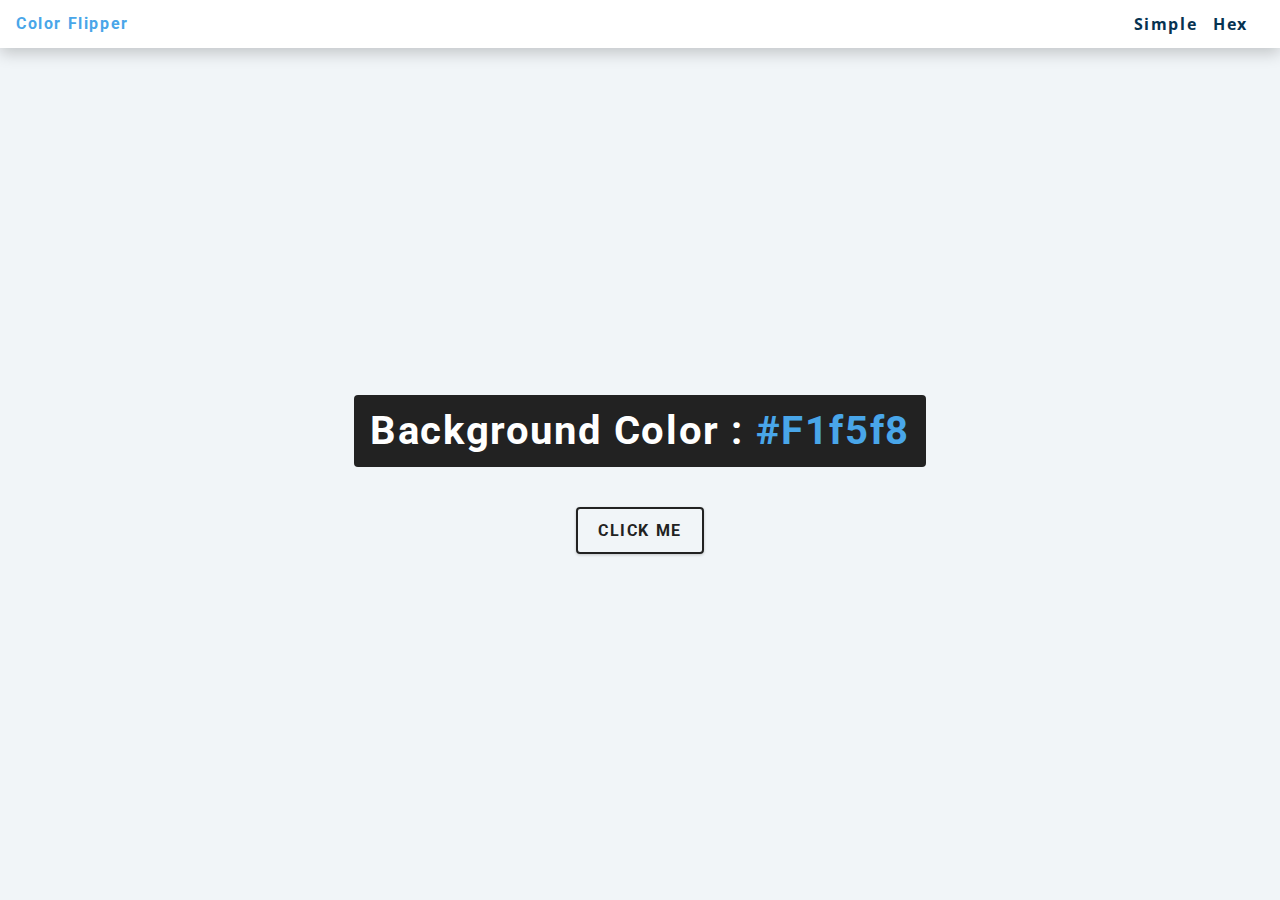
<file: 2주차/01-color-flipper/index.html>
<!DOCTYPE html>
<html lang="kr">
  <head>
    <meta charset="UTF-8" />
    <meta name="viewport" content="width=device-width, initial-scale=1.0" />
    <title>Color Flipper || Simple</title>
    <!-- Styles -->
    <link rel="stylesheet" href="styles.css" />
  </head>
  <body>
    <nav class="nav-center">
      <h4>color flipper</h4>
      <ul class="nav-links">
        <li>
          <a href="index.html">simple</a>
        </li>
        <li>
          <a href="hex.html">hex</a>
        </li>
      </ul>
    </nav>
    <main>
      <div class="container">
        <h2>background color : <span class="color"> #f1f5f8 </span></h2>
        <button class="btn btn-hero" id="btn">click me</button>
      </div>
    </main>
    <!-- javascript -->
    <script src="app.js"></script>
  </body>
</html>
</file>
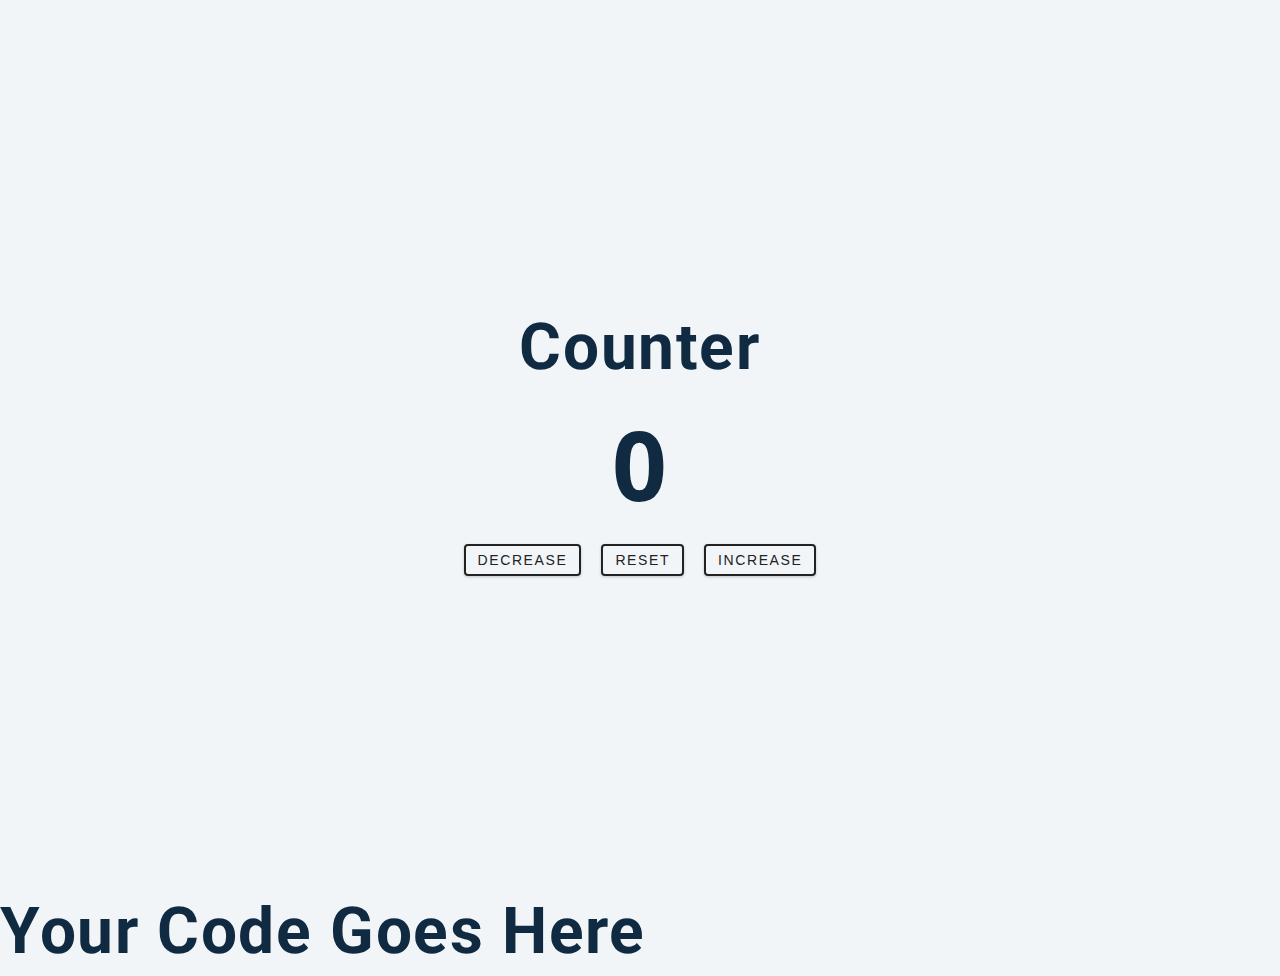
<file: 2주차/02-counter/index.html>
<!DOCTYPE html>
<html lang="kr">
  <head>
    <meta charset="UTF-8" />
    <meta name="viewport" content="width=device-width, initial-scale=1.0" />
    <title>Counter</title>

    <!-- styles -->
    <link rel="stylesheet" href="styles.css" />
  </head>
  <body>
    <main>
      <div class="container">
        <h1>counter</h1>
        <span id="value">0</span>
        <div class="button-container">
          <button class="btn decrease">decrease</button>
          <button class="btn reset">reset</button>
          <button class="btn increase">increase</button>
        </div>
      </div>
    </main>
    <h1>your code goes here</h1>
    <!-- javascript -->
    <script src="app.js"></script>
  </body>
</html>
</file>
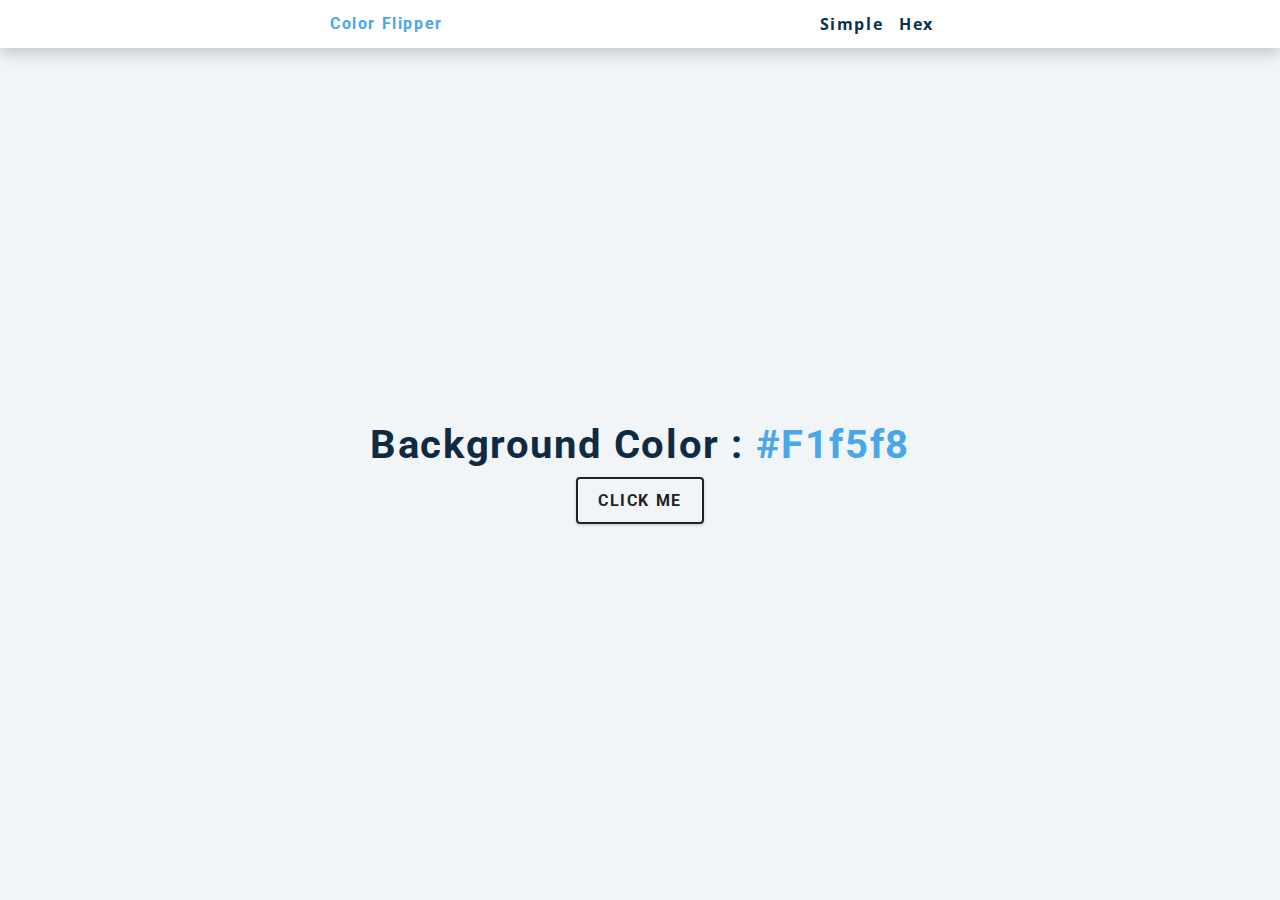
<file: 2주차/엄선아/color_flipper/index.html>
<!DOCTYPE html>
<html lang="en">
  <head>
    <meta charset="UTF-8" />
    <meta http-equiv="X-UA-Compatible" content="IE=edge" />
    <meta name="viewport" content="width=device-width, initial-scale=1.0" />
    <title>Color Flipper || Simple</title>
    <!-- styles-->
    <link rel="stylesheet" href="styles.css" />
  </head>
  <body>
    <nav>
      <div class="nav-center">
        <h4>color flipper</h4>
        <ul class="nav-links">
          <li>
            <a href="index.html">simple</a>
          </li>
          <li>
            <a href="hex.html">hex</a>
          </li>
        </ul>
      </div>
    </nav>
    <main>
      <div class="container">
        <h2>background color : <span class="color"> #f1f5f8 </span></h2>
        <button class="btn btn-hero" id="btn">click me</button>
      </div>
    </main>
    <!-- javascript-->
    <script src="app.js"></script>
  </body>
</html>
</file>
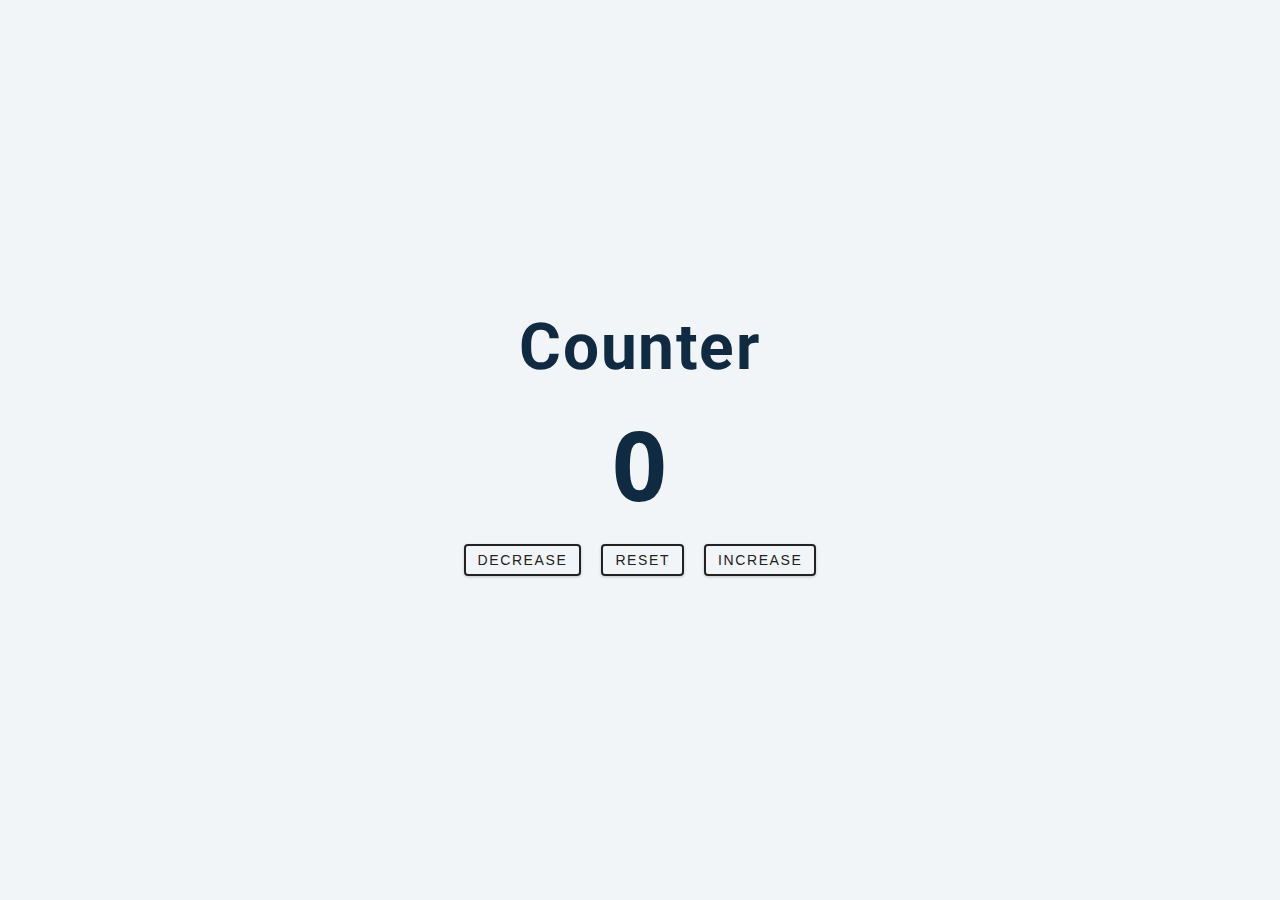
<file: 2주차/엄선아/counter/index.html>
<!DOCTYPE html>
<html lang="en">
  <head>
    <meta charset="UTF-8" />
    <meta name="viewport" content="width=device-width, initial-scale=1.0" />
    <title>Counter</title>

    <!-- styles -->
    <link rel="stylesheet" href="styles.css" />
  </head>
  <body>
    <main>
      <div class="container">
        <h1>counter</h1>
				<span id="value">0</span>
				<div class="button-container">
					<button class="btn decrease">decrease</button>
					<button class="btn reset">reset</button>
					<button class="btn increase">increase</button>
				</div>
				</span>
      </div>
    </main>
    <!-- javascript -->
    <script src="app.js"></script>
  </body>
</html>
</file>
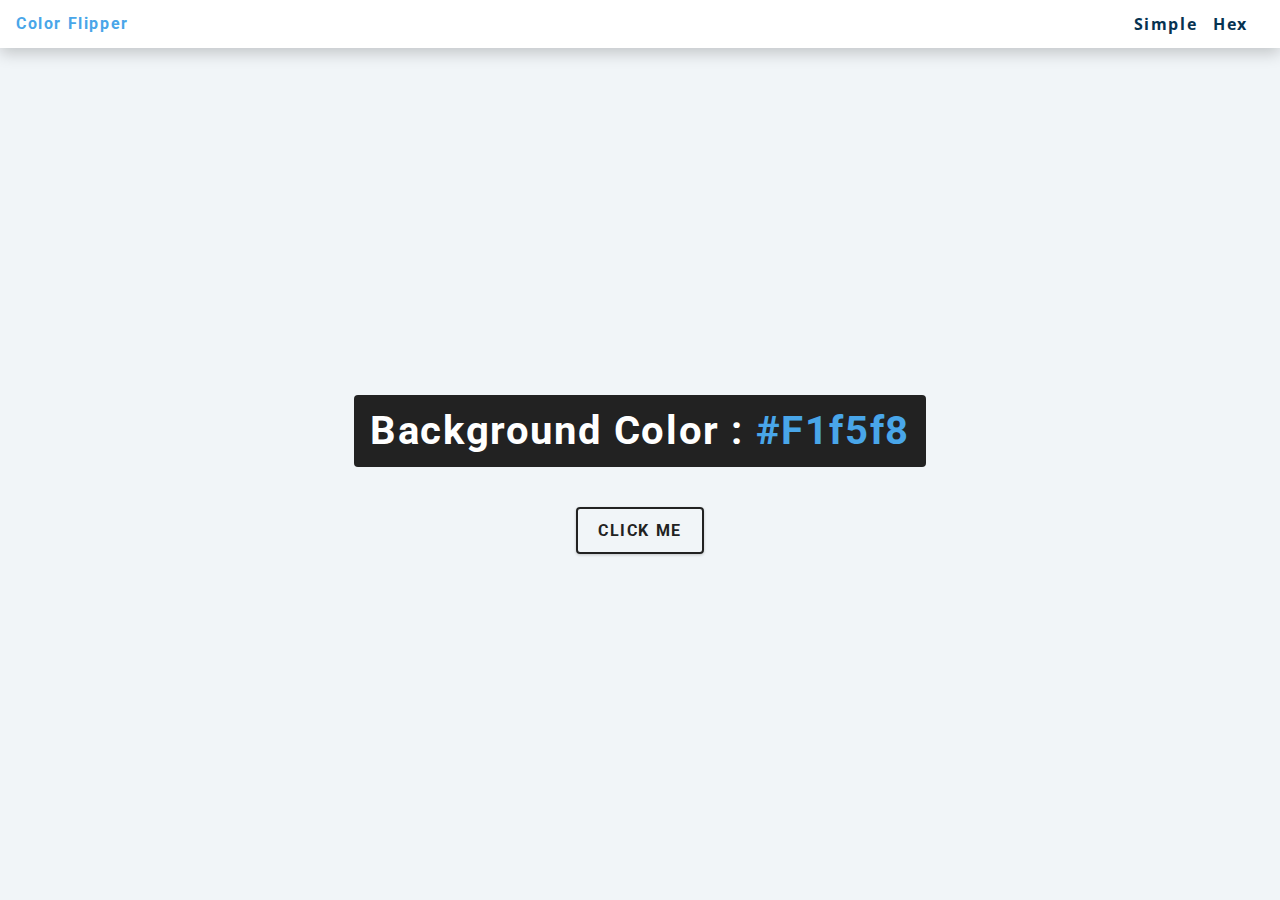
<file: 2주차/01-color-flipper/hex.html>
<!DOCTYPE html>
<html lang="kr">
  <head>
    <meta charset="UTF-8" />
    <meta name="viewport" content="width=device-width, initial-scale=1.0" />
    <title>Color Flipper || Simple</title>
    <!-- Styles -->
    <link rel="stylesheet" href="styles.css" />
  </head>
  <body>
    <nav class="nav-center">
      <h4>color flipper</h4>
      <ul class="nav-links">
        <li>
          <a href="index.html">simple</a>
        </li>
        <li>
          <a href="hex.html">hex</a>
        </li>
      </ul>
    </nav>
    <main>
      <div class="container">
        <h2>background color : <span class="color"> #f1f5f8 </span></h2>
        <button class="btn btn-hero" id="btn">click me</button>
      </div>
    </main>
    <!-- javascript -->
    <script src="hex.js"></script>
  </body>
</html>
</file>
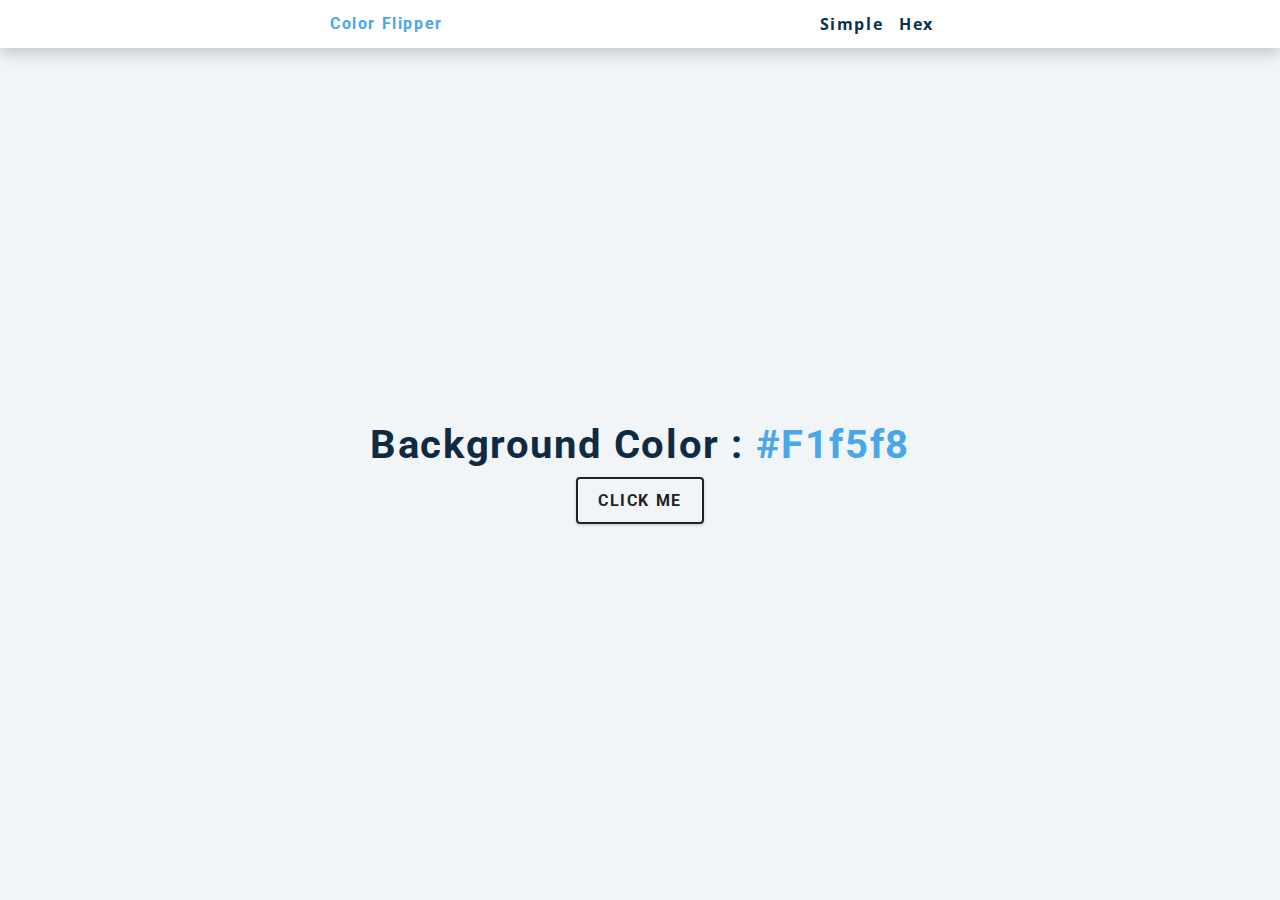
<file: 2주차/엄선아/color_flipper/hex.html>
<!DOCTYPE html>
<html lang="en">
  <head>
    <meta charset="UTF-8" />
    <meta name="viewport" content="width=device-width, initial-scale=1.0" />
    <title>Color Flipper || Simple</title>

    <!-- styles -->
    <link rel="stylesheet" href="styles.css" />
  </head>

  <body>
    <nav>
      <div class="nav-center">
        <h4>color flipper</h4>
        <ul class="nav-links">
          <li><a href="index.html">simple</a></li>
          <li><a href="hex.html">hex</a></li>
        </ul>
      </div>
    </nav>
    <main>
      <div class="container">
        <h2>background color : <span class="color">#f1f5f8</span></h2>
        <button class="btn btn-hero" id="btn">click me</button>
      </div>
    </main>
    <!-- javascript -->
    <script src="hex.js"></script>
  </body>
</html>
</file>
<file: 2주차/01-color-flipper/styles.css>
/*
=============== 
Fonts
===============
*/
@import url('https://fonts.googleapis.com/css?family=Open+Sans|Roboto:400,700&display=swap');

/*
=============== 
Variables
===============
*/

:root {
  /* dark shades of primary color*/
  --clr-primary-1: hsl(205, 86%, 17%);
  --clr-primary-2: hsl(205, 77%, 27%);
  --clr-primary-3: hsl(205, 72%, 37%);
  --clr-primary-4: hsl(205, 63%, 48%);
  /* primary/main color */
  --clr-primary-5: hsl(205, 78%, 60%);
  /* lighter shades of primary color */
  --clr-primary-6: hsl(205, 89%, 70%);
  --clr-primary-7: hsl(205, 90%, 76%);
  --clr-primary-8: hsl(205, 86%, 81%);
  --clr-primary-9: hsl(205, 90%, 88%);
  --clr-primary-10: hsl(205, 100%, 96%);
  /* darkest grey - used for headings */
  --clr-grey-1: hsl(209, 61%, 16%);
  --clr-grey-2: hsl(211, 39%, 23%);
  --clr-grey-3: hsl(209, 34%, 30%);
  --clr-grey-4: hsl(209, 28%, 39%);
  /* grey used for paragraphs */
  --clr-grey-5: hsl(210, 22%, 49%);
  --clr-grey-6: hsl(209, 23%, 60%);
  --clr-grey-7: hsl(211, 27%, 70%);
  --clr-grey-8: hsl(210, 31%, 80%);
  --clr-grey-9: hsl(212, 33%, 89%);
  --clr-grey-10: hsl(210, 36%, 96%);
  --clr-white: #fff;
  --clr-red-dark: hsl(360, 67%, 44%);
  --clr-red-light: hsl(360, 71%, 66%);
  --clr-green-dark: hsl(125, 67%, 44%);
  --clr-green-light: hsl(125, 71%, 66%);
  --clr-black: #222;
  --ff-primary: 'Roboto', sans-serif;
  --ff-secondary: 'Open Sans', sans-serif;
  --transition: all 0.3s linear;
  --spacing: 0.1rem;
  --radius: 0.25rem;
  --light-shadow: 0 5px 15px rgba(0, 0, 0, 0.1);
  --dark-shadow: 0 5px 15px rgba(0, 0, 0, 0.2);
  --max-width: 1170px;
  --fixed-width: 620px;
}
/*
=============== 
Global Styles
===============
*/

*,
::after,
::before {
  margin: 0;
  padding: 0;
  box-sizing: border-box;
}
body {
  font-family: var(--ff-secondary);
  background: var(--clr-grey-10);
  color: var(--clr-grey-1);
  line-height: 1.5;
  font-size: 0.875rem;
}
ul {
  list-style-type: none;
}
a {
  text-decoration: none;
}
h1,
h2,
h3,
h4 {
  letter-spacing: var(--spacing);
  text-transform: capitalize;
  line-height: 1.25;
  margin-bottom: 0.75rem;
  font-family: var(--ff-primary);
}
h1 {
  font-size: 3rem;
}
h2 {
  font-size: 2rem;
}
h3 {
  font-size: 1.25rem;
}
h4 {
  font-size: 0.875rem;
}
p {
  margin-bottom: 1.25rem;
  color: var(--clr-grey-5);
}
@media screen and (min-width: 800px) {
  h1 {
    font-size: 4rem;
  }
  h2 {
    font-size: 2.5rem;
  }
  h3 {
    font-size: 1.75rem;
  }
  h4 {
    font-size: 1rem;
  }
  body {
    font-size: 1rem;
  }
  h1,
  h2,
  h3,
  h4 {
    line-height: 1;
  }
}
/*  global classes */

/* section */
.section {
  padding: 5rem 0;
}

.section-center {
  width: 90vw;
  margin: 0 auto;
  max-width: 1170px;
}
@media screen and (min-width: 992px) {
  .section-center {
    width: 95vw;
  }
}
main {
  min-height: 100vh;
  display: grid;
  place-items: center;
}

/*
=============== 
Nav
===============
*/
nav {
  background: var(--clr-white);
  height: 3rem;
  display: grid;
  align-items: center;
  box-shadow: var(--dark-shadow);
}
.nav-center {
  width: 100vw;
  margin: 0 auto;
  padding: 1rem;
  display: flex;
  align-items: center;
  justify-content: space-between;
}
.nav-center h4 {
  margin-bottom: 0;
  color: var(--clr-primary-5);
}
.nav-links {
  display: flex;
}
nav a {
  text-transform: capitalize;
  font-weight: 700;
  font-size: 1rem;
  color: var(--clr-primary-1);
  letter-spacing: var(--spacing);
  margin-right: 1rem;
}
nav a:hover {
  color: var(--clr-primary-5);
}
/*
=============== 
Container
===============
*/
main {
  min-height: calc(100vh - 3rem);
  display: grid;
  place-items: center;
}
.container {
  text-align: center;
}
.container h2 {
  background: var(--clr-black);
  color: var(--clr-white);
  padding: 1rem;
  border-radius: var(--radius);
  margin-bottom: 2.5rem;
}
.color {
  color: var(--clr-primary-5);
}
.btn-hero {
  font-family: var(--ff-primary);
  text-transform: uppercase;
  background: transparent;
  color: var(--clr-black);
  letter-spacing: var(--spacing);
  display: inline-block;
  font-weight: 700;
  transition: var(--transition);
  border: 2px solid var(--clr-black);
  cursor: pointer;
  box-shadow: 0 1px 3px rgba(0, 0, 0, 0.2);
  border-radius: var(--radius);
  font-size: 1rem;
  padding: 0.75rem 1.25rem;
}
.btn-hero:hover {
  color: var(--clr-white);
  background: var(--clr-black);
}
</file>
<file: 2주차/02-counter/styles.css>
/*
=============== 
Fonts
===============
*/
@import url('https://fonts.googleapis.com/css?family=Open+Sans|Roboto:400,700&display=swap');

/*
=============== 
Variables
===============
*/

:root {
  /* dark shades of primary color*/
  --clr-primary-1: hsl(205, 86%, 17%);
  --clr-primary-2: hsl(205, 77%, 27%);
  --clr-primary-3: hsl(205, 72%, 37%);
  --clr-primary-4: hsl(205, 63%, 48%);
  /* primary/main color */
  --clr-primary-5: hsl(205, 78%, 60%);
  /* lighter shades of primary color */
  --clr-primary-6: hsl(205, 89%, 70%);
  --clr-primary-7: hsl(205, 90%, 76%);
  --clr-primary-8: hsl(205, 86%, 81%);
  --clr-primary-9: hsl(205, 90%, 88%);
  --clr-primary-10: hsl(205, 100%, 96%);
  /* darkest grey - used for headings */
  --clr-grey-1: hsl(209, 61%, 16%);
  --clr-grey-2: hsl(211, 39%, 23%);
  --clr-grey-3: hsl(209, 34%, 30%);
  --clr-grey-4: hsl(209, 28%, 39%);
  /* grey used for paragraphs */
  --clr-grey-5: hsl(210, 22%, 49%);
  --clr-grey-6: hsl(209, 23%, 60%);
  --clr-grey-7: hsl(211, 27%, 70%);
  --clr-grey-8: hsl(210, 31%, 80%);
  --clr-grey-9: hsl(212, 33%, 89%);
  --clr-grey-10: hsl(210, 36%, 96%);
  --clr-white: #fff;
  --clr-red-dark: hsl(360, 67%, 44%);
  --clr-red-light: hsl(360, 71%, 66%);
  --clr-green-dark: hsl(125, 67%, 44%);
  --clr-green-light: hsl(125, 71%, 66%);
  --clr-black: #222;
  --ff-primary: 'Roboto', sans-serif;
  --ff-secondary: 'Open Sans', sans-serif;
  --transition: all 0.3s linear;
  --spacing: 0.1rem;
  --radius: 0.25rem;
  --light-shadow: 0 5px 15px rgba(0, 0, 0, 0.1);
  --dark-shadow: 0 5px 15px rgba(0, 0, 0, 0.2);
  --max-width: 1170px;
  --fixed-width: 620px;
}
/*
=============== 
Global Styles
===============
*/

*,
::after,
::before {
  margin: 0;
  padding: 0;
  box-sizing: border-box;
}
body {
  font-family: var(--ff-secondary);
  background: var(--clr-grey-10);
  color: var(--clr-grey-1);
  line-height: 1.5;
  font-size: 0.875rem;
}
ul {
  list-style-type: none;
}
a {
  text-decoration: none;
}
h1,
h2,
h3,
h4 {
  letter-spacing: var(--spacing);
  text-transform: capitalize;
  line-height: 1.25;
  margin-bottom: 0.75rem;
  font-family: var(--ff-primary);
}
h1 {
  font-size: 3rem;
}
h2 {
  font-size: 2rem;
}
h3 {
  font-size: 1.25rem;
}
h4 {
  font-size: 0.875rem;
}
p {
  margin-bottom: 1.25rem;
  color: var(--clr-grey-5);
}
@media screen and (min-width: 800px) {
  h1 {
    font-size: 4rem;
  }
  h2 {
    font-size: 2.5rem;
  }
  h3 {
    font-size: 1.75rem;
  }
  h4 {
    font-size: 1rem;
  }
  body {
    font-size: 1rem;
  }
  h1,
  h2,
  h3,
  h4 {
    line-height: 1;
  }
}
/*  global classes */

/* section */
.section {
  padding: 5rem 0;
}

.section-center {
  width: 90vw;
  margin: 0 auto;
  max-width: 1170px;
}
@media screen and (min-width: 992px) {
  .section-center {
    width: 95vw;
  }
}
main {
  min-height: 100vh;
  display: grid;
  place-items: center;
}

/*
=============== 
Counter
===============
*/

main {
  min-height: 100vh;
  display: grid;
  place-items: center;
}
.container {
  text-align: center;
}
#value {
  font-size: 6rem;
  font-weight: bold;
}
.btn {
  text-transform: uppercase;
  background: transparent;
  color: var(--clr-black);
  padding: 0.375rem 0.75rem;
  letter-spacing: var(--spacing);
  display: inline-block;
  transition: var(--transition);
  font-size: 0.875rem;
  border: 2px solid var(--clr-black);
  cursor: pointer;
  box-shadow: 0 1px 3px rgba(0, 0, 0, 0.2);
  border-radius: var(--radius);
  margin: 0.5rem;
}
.btn:hover {
  color: var(--clr-white);
  background: var(--clr-black);
}
</file>
<file: 2주차/엄선아/color_flipper/styles.css>
/*
=============== 
Fonts
===============
*/
@import url("https://fonts.googleapis.com/css?family=Open+Sans|Roboto:400,700&display=swap");

/*
=============== 
Variables
===============
*/

:root {
  /* dark shades of primary color*/
  --clr-primary-1: hsl(205, 86%, 17%);
  --clr-primary-2: hsl(205, 77%, 27%);
  --clr-primary-3: hsl(205, 72%, 37%);
  --clr-primary-4: hsl(205, 63%, 48%);
  /* primary/main color */
  --clr-primary-5: hsl(205, 78%, 60%);
  /* lighter shades of primary color */
  --clr-primary-6: hsl(205, 89%, 70%);
  --clr-primary-7: hsl(205, 90%, 76%);
  --clr-primary-8: hsl(205, 86%, 81%);
  --clr-primary-9: hsl(205, 90%, 88%);
  --clr-primary-10: hsl(205, 100%, 96%);
  /* darkest grey - used for headings */
  --clr-grey-1: hsl(209, 61%, 16%);
  --clr-grey-2: hsl(211, 39%, 23%);
  --clr-grey-3: hsl(209, 34%, 30%);
  --clr-grey-4: hsl(209, 28%, 39%);
  /* grey used for paragraphs */
  --clr-grey-5: hsl(210, 22%, 49%);
  --clr-grey-6: hsl(209, 23%, 60%);
  --clr-grey-7: hsl(211, 27%, 70%);
  --clr-grey-8: hsl(210, 31%, 80%);
  --clr-grey-9: hsl(212, 33%, 89%);
  --clr-grey-10: hsl(210, 36%, 96%);
  --clr-white: #fff;
  --clr-red-dark: hsl(360, 67%, 44%);
  --clr-red-light: hsl(360, 71%, 66%);
  --clr-green-dark: hsl(125, 67%, 44%);
  --clr-green-light: hsl(125, 71%, 66%);
  --clr-black: #222;
  --ff-primary: "Roboto", sans-serif;
  --ff-secondary: "Open Sans", sans-serif;
  --transition: all 0.3s linear;
  --spacing: 0.1rem;
  --radius: 0.25rem;
  --light-shadow: 0 5px 15px rgba(0, 0, 0, 0.1);
  --dark-shadow: 0 5px 15px rgba(0, 0, 0, 0.2);
  --max-width: 1170px;
  --fixed-width: 620px;
}
/*
=============== 
Global Styles
===============
*/

*,
::after,
::before {
  margin: 0;
  padding: 0;
  box-sizing: border-box;
}
body {
  font-family: var(--ff-secondary);
  background: var(--clr-grey-10);
  color: var(--clr-grey-1);
  line-height: 1.5;
  font-size: 0.875rem;
}
ul {
  list-style-type: none;
}
a {
  text-decoration: none;
}
h1,
h2,
h3,
h4 {
  letter-spacing: var(--spacing);
  text-transform: capitalize;
  line-height: 1.25;
  margin-bottom: 0.75rem;
  font-family: var(--ff-primary);
}
h1 {
  font-size: 3rem;
}
h2 {
  font-size: 2rem;
}
h3 {
  font-size: 1.25rem;
}
h4 {
  font-size: 0.875rem;
}
p {
  margin-bottom: 1.25rem;
  color: var(--clr-grey-5);
}
@media screen and (min-width: 800px) {
  h1 {
    font-size: 4rem;
  }
  h2 {
    font-size: 2.5rem;
  }
  h3 {
    font-size: 1.75rem;
  }
  h4 {
    font-size: 1rem;
  }
  body {
    font-size: 1rem;
  }
  h1,
  h2,
  h3,
  h4 {
    line-height: 1;
  }
}
/*  global classes */

/* section */
.section {
  padding: 5rem 0;
}

.section-center {
  width: 90vw;
  margin: 0 auto;
  max-width: 1170px;
}
@media screen and (min-width: 992px) {
  .section-center {
    width: 95vw;
  }
}
main {
  min-height: 100vh;
  display: grid;
  place-items: center;
}

/*
=============== 
Nav
===============
*/
nav {
  background: var(--clr-white);
  height: 3rem;
  display: grid;
  align-items: center;
  box-shadow: var(--dark-shadow);
}
.nav-center {
  width: 90vw;
  max-width: var(--fixed-width);
  margin: 0 auto;
  display: flex;
  align-items: center;
  justify-content: space-between;
}
.nav-center h4 {
  margin-bottom: 0;
  color: var(--clr-primary-5);
}
.nav-links {
  display: flex;
}
nav a {
  text-transform: capitalize;
  font-weight: 700;
  font-size: 1rem;
  color: var(--clr-primary-1);
  letter-spacing: var(--spacing);
  margin-right: 1rem;
}
nav a:hover {
  color: var(--clr-primary-5);
}
/*
=============== 
Container
===============
*/
main {
  min-height: calc(100vh - 3rem);
  display: grid;
  place-items: center;
}
.container {
  text-align: center;
}
     
.color {
  color: var(--clr-primary-5);
}
.btn-hero {
  font-family: var(--ff-primary);
  text-transform: uppercase;
  background: transparent;
  color: var(--clr-black);
  letter-spacing: var(--spacing);
  display: inline-block;
  font-weight: 700;
  transition: var(--transition);
  border: 2px solid var(--clr-black);
  cursor: pointer;
  box-shadow: 0 1px 3px rgba(0, 0, 0, 0.2);
  border-radius: var(--radius);
  font-size: 1rem;
  padding: 0.75rem 1.25rem;
}
.btn-hero:hover {
  color: var(--clr-white);
  background: var(--clr-black);
}
</file>
<file: 2주차/엄선아/counter/styles.css>
/*
=============== 
Fonts
===============
*/
@import url("https://fonts.googleapis.com/css?family=Open+Sans|Roboto:400,700&display=swap");

/*
=============== 
Variables
===============
*/

:root {
  /* dark shades of primary color*/
  --clr-primary-1: hsl(205, 86%, 17%);
  --clr-primary-2: hsl(205, 77%, 27%);
  --clr-primary-3: hsl(205, 72%, 37%);
  --clr-primary-4: hsl(205, 63%, 48%);
  /* primary/main color */
  --clr-primary-5: hsl(205, 78%, 60%);
  /* lighter shades of primary color */
  --clr-primary-6: hsl(205, 89%, 70%);
  --clr-primary-7: hsl(205, 90%, 76%);
  --clr-primary-8: hsl(205, 86%, 81%);
  --clr-primary-9: hsl(205, 90%, 88%);
  --clr-primary-10: hsl(205, 100%, 96%);
  /* darkest grey - used for headings */
  --clr-grey-1: hsl(209, 61%, 16%);
  --clr-grey-2: hsl(211, 39%, 23%);
  --clr-grey-3: hsl(209, 34%, 30%);
  --clr-grey-4: hsl(209, 28%, 39%);
  /* grey used for paragraphs */
  --clr-grey-5: hsl(210, 22%, 49%);
  --clr-grey-6: hsl(209, 23%, 60%);
  --clr-grey-7: hsl(211, 27%, 70%);
  --clr-grey-8: hsl(210, 31%, 80%);
  --clr-grey-9: hsl(212, 33%, 89%);
  --clr-grey-10: hsl(210, 36%, 96%);
  --clr-white: #fff;
  --clr-red-dark: hsl(360, 67%, 44%);
  --clr-red-light: hsl(360, 71%, 66%);
  --clr-green-dark: hsl(125, 67%, 44%);
  --clr-green-light: hsl(125, 71%, 66%);
  --clr-black: #222;
  --ff-primary: "Roboto", sans-serif;
  --ff-secondary: "Open Sans", sans-serif;
  --transition: all 0.3s linear;
  --spacing: 0.1rem;
  --radius: 0.25rem;
  --light-shadow: 0 5px 15px rgba(0, 0, 0, 0.1);
  --dark-shadow: 0 5px 15px rgba(0, 0, 0, 0.2);
  --max-width: 1170px;
  --fixed-width: 620px;
}
/*
=============== 
Global Styles
===============
*/

*,
::after,
::before {
  margin: 0;
  padding: 0;
  box-sizing: border-box;
}
body {
  font-family: var(--ff-secondary);
  background: var(--clr-grey-10);
  color: var(--clr-grey-1);
  line-height: 1.5;
  font-size: 0.875rem;
}
ul {
  list-style-type: none;
}
a {
  text-decoration: none;
}
h1,
h2,
h3,
h4 {
  letter-spacing: var(--spacing);
  text-transform: capitalize;
  line-height: 1.25;
  margin-bottom: 0.75rem;
  font-family: var(--ff-primary);
}
h1 {
  font-size: 3rem;
}
h2 {
  font-size: 2rem;
}
h3 {
  font-size: 1.25rem;
}
h4 {
  font-size: 0.875rem;
}
p {
  margin-bottom: 1.25rem;
  color: var(--clr-grey-5);
}
@media screen and (min-width: 800px) {
  h1 {
    font-size: 4rem;
  }
  h2 {
    font-size: 2.5rem;
  }
  h3 {
    font-size: 1.75rem;
  }
  h4 {
    font-size: 1rem;
  }
  body {
    font-size: 1rem;
  }
  h1,
  h2,
  h3,
  h4 {
    line-height: 1;
  }
}
/*  global classes */

/* section */
.section {
  padding: 5rem 0;
}

.section-center {
  width: 90vw;
  margin: 0 auto;
  max-width: 1170px;
}
@media screen and (min-width: 992px) {
  .section-center {
    width: 95vw;
  }
}
main {
  min-height: 100vh;
  display: grid;
  place-items: center;
}

/*
=============== 
Counter
===============
*/

main {
  min-height: 100vh;
  display: grid;
  place-items: center;
}
.container {
  text-align: center;
}
#value {
  font-size: 6rem;
  font-weight: bold;
}
.btn {
  text-transform: uppercase;
  background: transparent;
  color: var(--clr-black);
  padding: 0.375rem 0.75rem;
  letter-spacing: var(--spacing);
  display: inline-block;
  transition: var(--transition);
  font-size: 0.875rem;
  border: 2px solid var(--clr-black);
  cursor: pointer;
  box-shadow: 0 1px 3px rgba(0, 0, 0, 0.2);
  border-radius: var(--radius);
  margin: 0.5rem;
}
.btn:hover {
  color: var(--clr-white);
  background: var(--clr-black);
}
</file>
